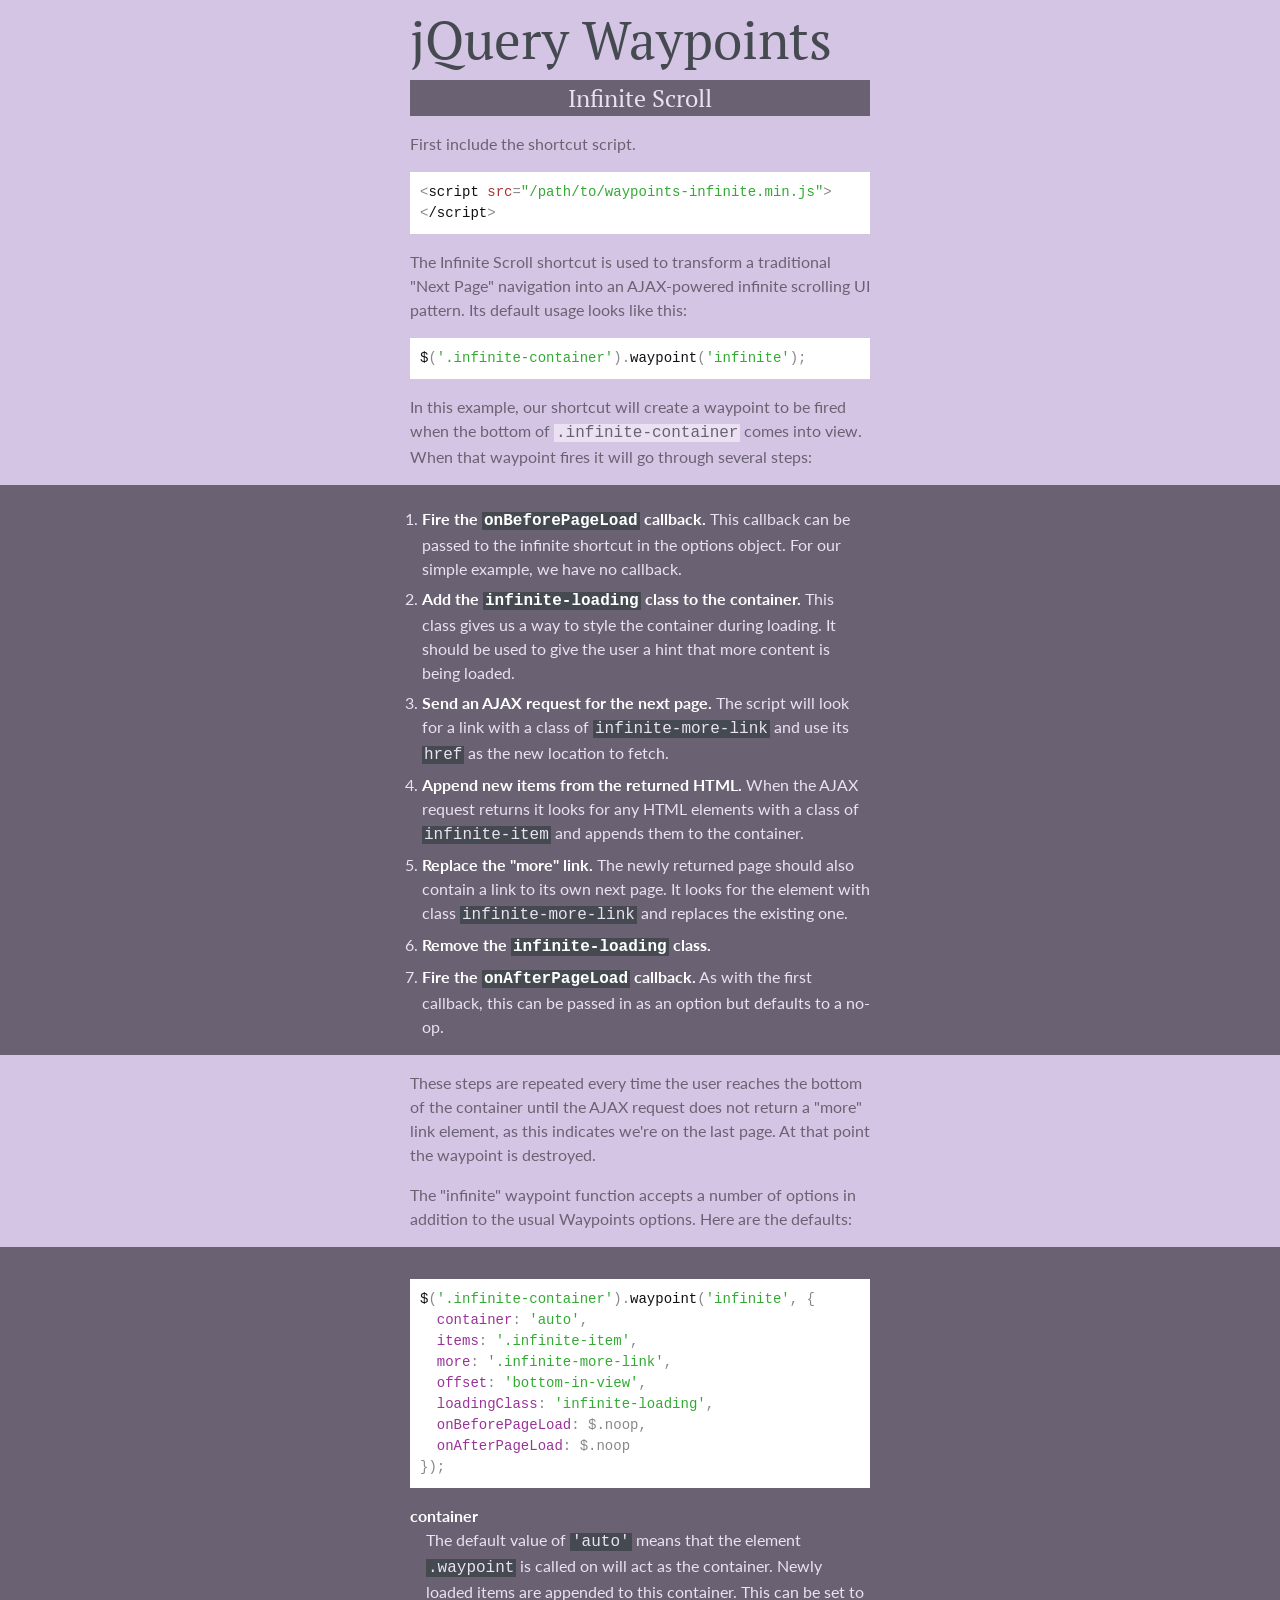
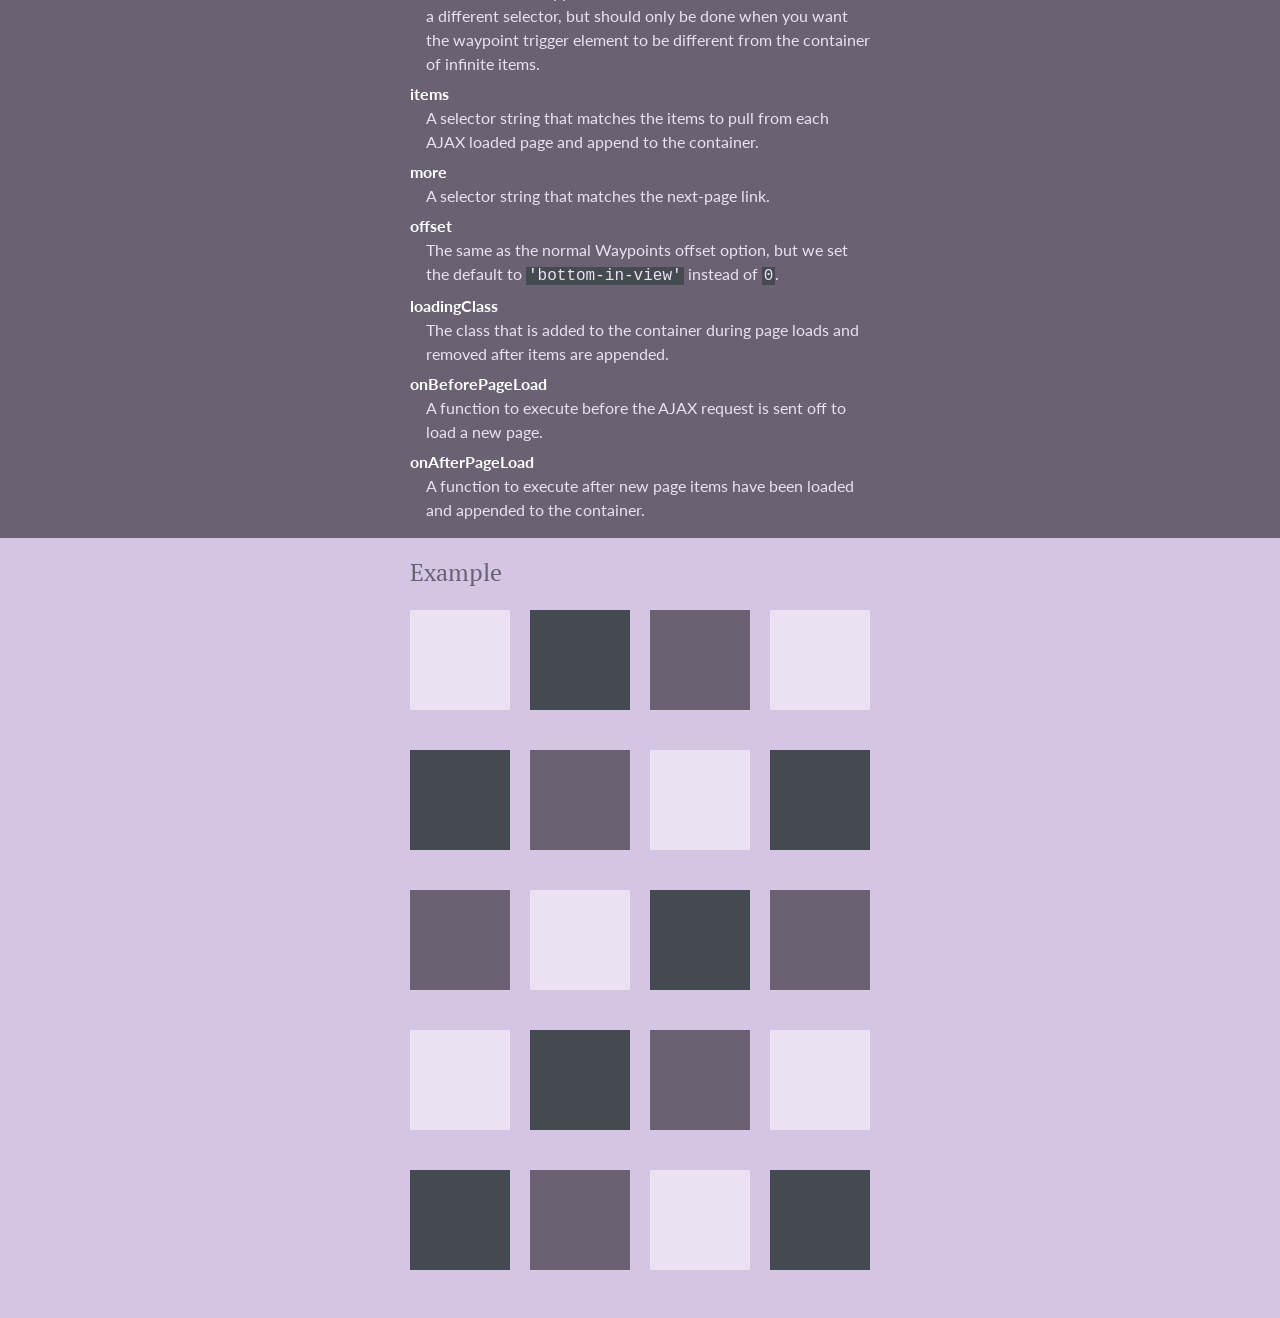
<file: animate/jquery-waypoints/shortcuts/infinite-scroll/index.html>
<!DOCTYPE html>

<html lang="en-US">
<head>
  <meta http-equiv="content-type" content="text/html; charset=UTF-8">
  <title>jQuery Waypoints Infinite Shortcut</title>
  <meta name="description" content="A jQuery Waypoints shortcut extension for easier infinite scrolling">
  <meta name="viewport" content="width=480">

  <link href='http://fonts.googleapis.com/css?family=Ubuntu+Mono|Lato:400,700|PT+Serif:700' rel='stylesheet' type='text/css'>
  <style type="text/css">
    * {
      margin:0;
      padding:0;
    }

    body {
      font-size:16px;
      line-height:1.5;
      color:#6a6272;
      background:#d5c5e5;
      padding-bottom:16px;
      font-family:"Lato", sans-serif;
    }

    .inner {
      width:460px;
      padding:0 10px;
      margin:0 auto;
    }

    h1, h2, h3, h4 {
      font-family:"PT Serif", serif;
      font-weight:normal;
    }

    h1 {
      font-size:53px;
      color:#444a50;
    }

    h2 {
      text-align:center;
      background:#6a6272;
      color:#eae2f2;
      font-size:24px;
    }

    pre {
      white-space:pre-wrap;
      font-size:14px;
      background:#fff;
      padding:10px;
    }

    code {
      font-family:"Ubuntu Mono", monospace;
    }

    p, pre, ul, .example, dl {
      margin-top:16px;
    }

    h3 {
      font-size:24px;
    }

    ol {
      margin-left:12px;
    }

    li {
      margin-top:6px;
    }

    .steps {
      background:#6a6272;
      color:#eae2f2;
      padding:16px 0;
      margin-top:16px;
    }

    .options {
      background:#6a6272;
      color:#eae2f2;
      padding:16px 0;
      margin-top:16px;
    }

    dt {
      font-weight:bold;
      color:#fff;
      margin-top:6px;
    }

    dd {
      margin-left:16px;
    }

    .fn {
      color:#111;
    }
    .kw {
      color:#a33;
    }
    .str {
      color:#3a3;
    }
    .cm {
      color:#33a;
    }
    .key {
      color:#939;
    }

    p code, li code, dl code {
      padding:0 2px;
      background:#eae2f2;
    }

    .steps li code, .options dl code {
      background:#444a50;
    }

    .options strong, .steps strong {
      color:#fff;
    }

    pre code {
      color:#888;
    }

    .infinite-container {
      width:480px;
      margin-left:-20px;
      overflow:hidden;
      position:relative;
    }

    .infinite-container.infinite-loading:after {
      content:"Loading...";
      height:30px;
      line-height:30px;
      position:absolute;
      left:0;
      right:0;
      bottom:0;
      text-align:center;
      background:#6a6272;
      color:#eae2f2;
    }

    .infinite-item {
      float:left;
      width:100px;
      height:100px;
      background:#444a50;
      margin:20px 0 20px 20px;
    }
    .infinite-item:nth-child(3n) {
      background:#6a6272;
    }
    .infinite-item:nth-child(3n+1) {
      background:#eae2f2;
    }

    .infinite-more-link {
      visibility:hidden;
    }
  </style>
</head>
<body>

<div class="header inner">
  <h1>jQuery Waypoints</h1>
  <h2 class="my-sticky-element">Infinite Scroll</h2>
</div>

<div class="inner">
  <p>First include the shortcut script.</p>

  <pre><code>&lt;<span class="fn">script</span> <span class="kw">src</span>=<span class="str">"/path/to/waypoints-infinite.min.js"</span>&gt;&lt;<span class="fn">/script</span>&gt;</code></pre>

  <p>The Infinite Scroll shortcut is used to transform a traditional "Next Page" navigation into an AJAX-powered infinite scrolling UI pattern. Its default usage looks like this:</p>

  <pre><code><span class="fn">$</span>(<span class="str">'.infinite-container'</span>).<span class="fn">waypoint</span>(<span class="str">'infinite'</span>);</code></pre>

  <p>In this example, our shortcut will create a waypoint to be fired when the bottom of <code>.infinite-container</code> comes into view. When that waypoint fires it will go through several steps:</p>
</div>

<div class="steps">
  <div class="inner">
    <ol>
      <li><strong>Fire the <code>onBeforePageLoad</code> callback.</strong> This callback can be passed to the infinite shortcut in the options object. For our simple example, we have no callback.</li>
      <li><strong>Add the <code>infinite-loading</code> class to the container.</strong> This class gives us a way to style the container during loading. It should be used to give the user a hint that more content is being loaded.</li>
      <li><strong>Send an AJAX request for the next page.</strong> The script will look for a link with a class of <code>infinite-more-link</code> and use its <code>href</code> as the new location to fetch.</li>
      <li><strong>Append new items from the returned HTML.</strong> When the AJAX request returns it looks for any HTML elements with a class of <code>infinite-item</code> and appends them to the container.</li>
      <li><strong>Replace the "more" link.</strong> The newly returned page should also contain a link to its own next page. It looks for the element with class <code>infinite-more-link</code> and replaces the existing one.</li>
      <li><strong>Remove the <code>infinite-loading</code> class.</strong></li>
      <li><strong>Fire the <code>onAfterPageLoad</code> callback.</strong> As with the first callback, this can be passed in as an option but defaults to a no-op.</li>
    </ol>
  </div>
</div>

<div class="inner">
  <p>These steps are repeated every time the user reaches the bottom of the container until the AJAX request does not return a "more" link element, as this indicates we're on the last page. At that point the waypoint is destroyed.</p>

  <p>The "infinite" waypoint function accepts a number of options in addition to the usual Waypoints options. Here are the defaults:</p>
</div>

<div class="options">
  <div class="inner">
    <pre><code><span class="fn">$</span>(<span class="str">'.infinite-container'</span>).<span class="fn">waypoint</span>(<span class="str">'infinite'</span>, {
  <span class="key">container</span>: <span class="str">'auto'</span>,
  <span class="key">items</span>: <span class="str">'.infinite-item'</span>,
  <span class="key">more</span>: <span class="str">'.infinite-more-link'</span>,
  <span class="key">offset</span>: <span class="str">'bottom-in-view'</span>,
  <span class="key">loadingClass</span>: <span class="str">'infinite-loading'</span>,
  <span class="key">onBeforePageLoad</span>: $.noop,
  <span class="key">onAfterPageLoad</span>: $.noop
});</code></pre>

    <dl>
      <dt>container</dt>
      <dd>The default value of <code>'auto'</code> means that the element <code>.waypoint</code> is called on will act as the container. Newly loaded items are appended to this container. This can be set to a different selector, but should only be done when you want the waypoint trigger element to be different from the container of infinite items.</dd>
      <dt>items</dt>
      <dd>A selector string that matches the items to pull from each AJAX loaded page and append to the container.</dd>
      <dt>more</dt>
      <dd>A selector string that matches the next-page link.</dd>
      <dt>offset</dt>
      <dd>The same as the normal Waypoints offset option, but we set the default to <code>'bottom-in-view'</code> instead of <code>0</code>.</dd>
      <dt>loadingClass</dt>
      <dd>The class that is added to the container during page loads and removed after items are appended.</dd>
      <dt>onBeforePageLoad</dt>
      <dd>A function to execute before the AJAX request is sent off to load a new page.</dd>
      <dt>onAfterPageLoad</dt>
      <dd>A function to execute after new page items have been loaded and appended to the container.</dd>
    </dl>
  </div>
</div>

<div class="inner example">
  <h3>Example</h3>
  <div class="infinite-container">
    <div class="infinite-item"></div>
    <div class="infinite-item"></div>
    <div class="infinite-item"></div>
    <div class="infinite-item"></div>
    <div class="infinite-item"></div>
    <div class="infinite-item"></div>
    <div class="infinite-item"></div>
    <div class="infinite-item"></div>
    <div class="infinite-item"></div>
    <div class="infinite-item"></div>
  </div>

  <a href="." class="infinite-more-link">More</a>
</div>

<script src="http://ajax.googleapis.com/ajax/libs/jquery/1.8/jquery.min.js"></script>
<script src="../../waypoints.js"></script>
<script src="waypoints-infinite.js"></script>

<script type="text/javascript">
$(document).ready(function() {
  $('.infinite-container').waypoint('infinite');
});
</script>

</body>
</html>
</file>
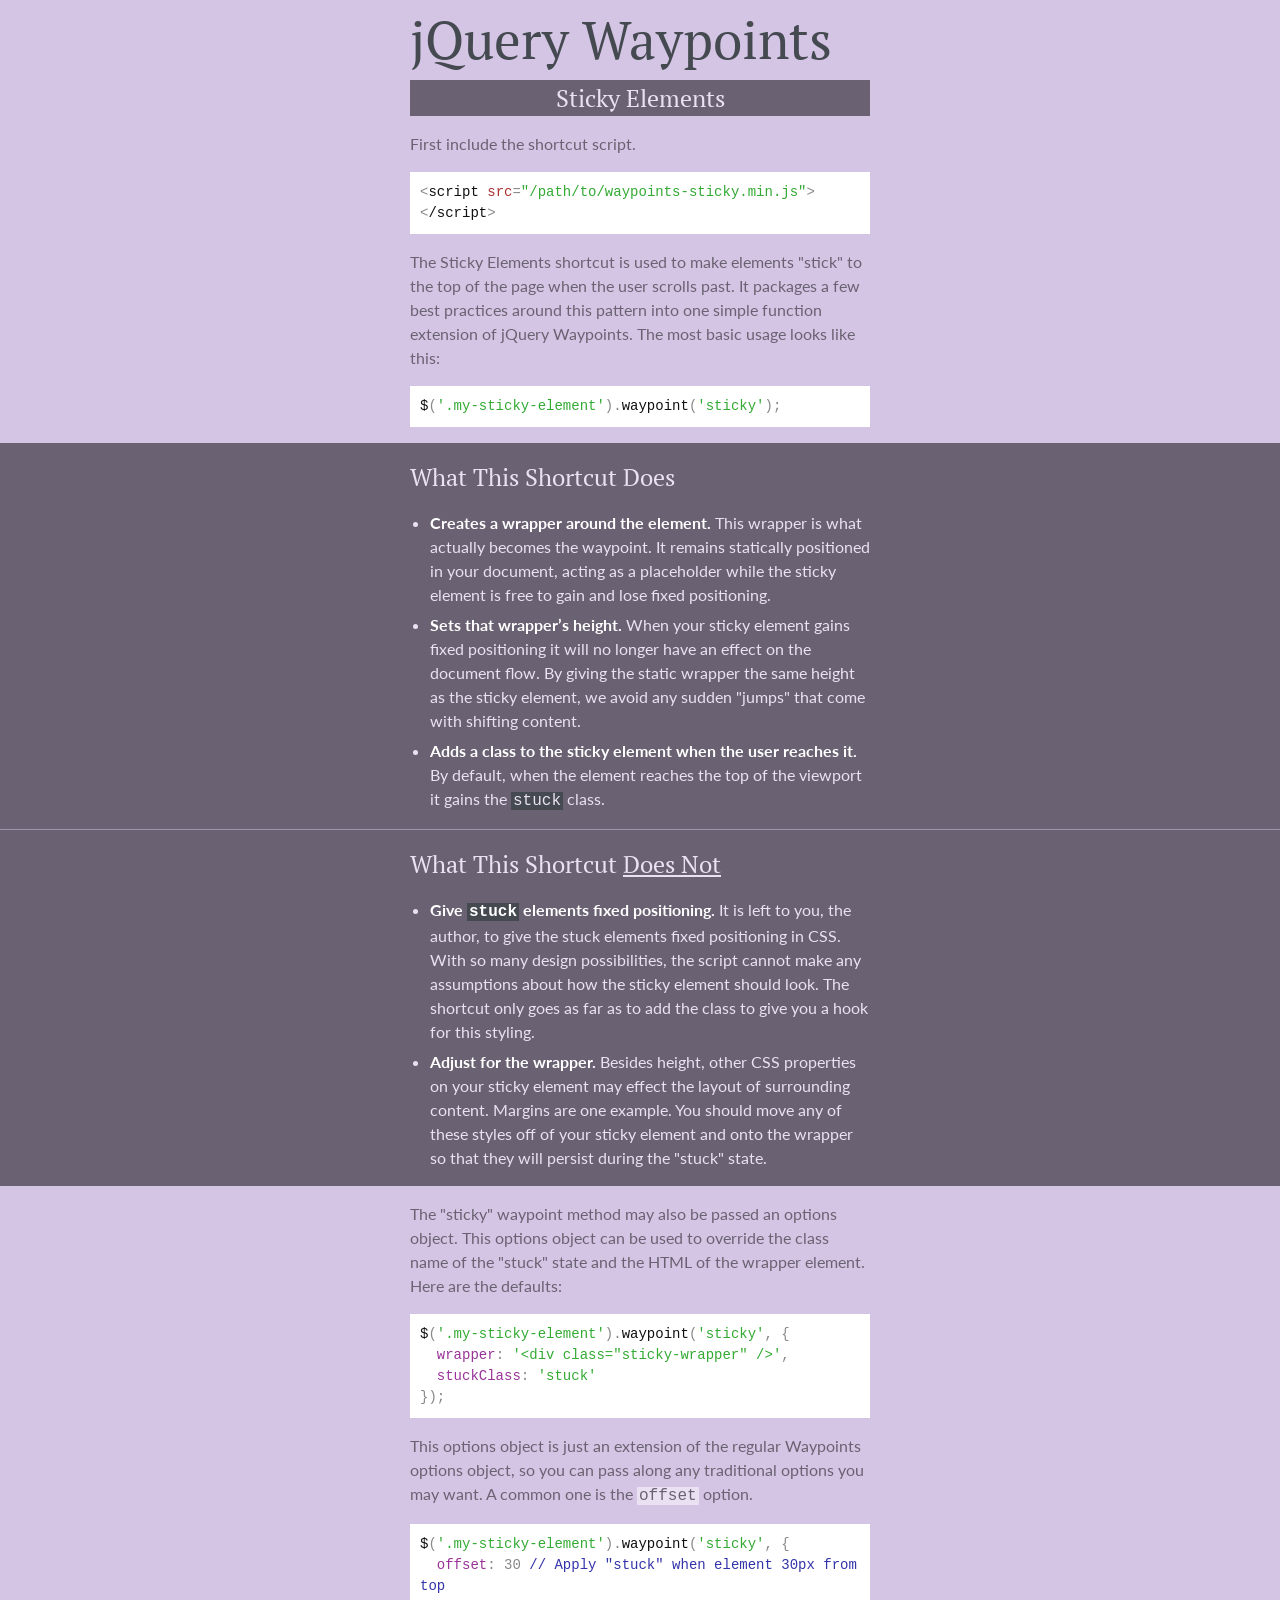
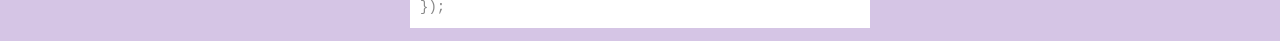
<file: animate/jquery-waypoints/shortcuts/sticky-elements/index.html>
<!DOCTYPE html>

<html lang="en-US">
<head>
	<meta http-equiv="content-type" content="text/html; charset=UTF-8">
	<title>jQuery Waypoints Sticky Shortcut</title>
	<meta name="description" content="A jQuery Waypoints shortcut extension for easier sticky elements">
	<meta name="viewport" content="width=480">

	<link href='http://fonts.googleapis.com/css?family=Ubuntu+Mono|Lato:400,700|PT+Serif:700' rel='stylesheet' type='text/css'>
	<style type="text/css">
		* {
			margin:0;
			padding:0;
		}

		body {
			font-size:16px;
      line-height:1.5;
      color:#6a6272;
      background:#d5c5e5;
      padding-bottom:16px;
      font-family:"Lato", sans-serif;
		}

		.inner {
			width:460px;
			padding:0 10px;
			margin:0 auto;
		}

		h1, h2, h3, h4 {
      font-family:"PT Serif", serif;
      font-weight:normal;
    }

		h1 {
			font-size:53px;
      color:#444a50;
		}

		h2.my-sticky-element {
			text-align:center;
			background:#6a6272;
      color:#eae2f2;
			width:460px;
			margin:0 auto;
			font-size:24px;
		}

		.my-sticky-element.stuck {
			position:fixed;
			top:0;
			box-shadow:0 2px 4px rgba(0, 0, 0, .3);
		}

		pre {
      white-space:pre-wrap;
      font-size:14px;
      background:#fff;
      padding:10px;
    }

    code {
      font-family:"Ubuntu Mono", monospace;
    }

		p, pre, ul {
			margin-top:16px;
		}

		h3 {
			font-size:24px;
		}

		ul {
			margin-left:20px;
		}

		li {
			margin-top:6px;
		}

		strong {
			color:#fff;
		}

		.does {
			background:#6a6272;
      color:#eae2f2;
			padding:16px 0;
			margin-top:16px;
		}

		.does-not {
			background:#6a6272;
      color:#eae2f2;
			padding:16px 0;
			border-top:1px solid #9f93ab;
		}

		.does-not h3 em {
			font-style:normal;
			text-decoration:underline;
		}

		.fn {
      color:#111;
    }
    .kw {
      color:#a33;
    }
    .str {
      color:#3a3;
    }
    .cm {
      color:#33a;
    }
    .key {
      color:#939;
    }

    pre code {
    	color:#888;
    }

    p code, li code {
    	padding:0 2px;
    }
    p code {
    	background:#eae2f2;
    }
    li code {
    	background:#444a50;
    }
	</style>
</head>
<body>

<div class="header inner">
	<h1>jQuery Waypoints</h1>
	<h2 class="my-sticky-element">Sticky Elements</h2>
</div>

<div class="inner">
	<p>First include the shortcut script.</p>

	<pre><code>&lt;<span class="fn">script</span> <span class="kw">src</span>=<span class="str">"/path/to/waypoints-sticky.min.js"</span>&gt;&lt;<span class="fn">/script</span>&gt;</code></pre>

	<p>The Sticky Elements shortcut is used to make elements "stick" to the top of the page when the user scrolls past. It packages a few best practices around this pattern into one simple function extension of jQuery Waypoints. The most basic usage looks like this:</p>

	<pre><code><span class="fn">$</span>(<span class="str">'.my-sticky-element'</span>).<span class="fn">waypoint</span>(<span class="str">'sticky'</span>);</code></pre>
</div>

<div class="does">
	<div class="inner">
		<h3>What This Shortcut Does</h3>

		<ul>
			<li><strong>Creates a wrapper around the element.</strong> This wrapper is what actually becomes the waypoint. It remains statically positioned in your document, acting as a placeholder while the sticky element is free to gain and lose fixed positioning.</li>
			<li><strong>Sets that wrapper&rsquo;s height.</strong> When your sticky element gains fixed positioning it will no longer have an effect on the document flow. By giving the static wrapper the same height as the sticky element, we avoid any sudden "jumps" that come with shifting content.</li>
			<li><strong>Adds a class to the sticky element when the user reaches it.</strong> By default, when the element reaches the top of the viewport it gains the <code>stuck</code> class.</li>
		</ul>
	</div>
</div>

<div class="does-not">
	<div class="inner">
		<h3>What This Shortcut <em>Does Not</em></h3>

		<ul>
			<li><strong>Give <code>stuck</code> elements fixed positioning.</strong> It is left to you, the author, to give the stuck elements fixed positioning in CSS. With so many design possibilities, the script cannot make any assumptions about how the sticky element should look. The shortcut only goes as far as to add the class to give you a hook for this styling.</li>
			<li><strong>Adjust for the wrapper.</strong> Besides height, other CSS properties on your sticky element may effect the layout of surrounding content. Margins are one example. You should move any of these styles off of your sticky element and onto the wrapper so that they will persist during the "stuck" state.</li>
		</ul>
	</div>
</div>

<div class="inner">
	<p>The "sticky" waypoint method may also be passed an options object. This options object can be used to override the class name of the "stuck" state and the HTML of the wrapper element. Here are the defaults:</p>

	<pre><code><span class="fn">$</span>(<span class="str">'.my-sticky-element'</span>).<span class="fn">waypoint</span>(<span class="str">'sticky'</span>, {
  <span class="key">wrapper</span>: <span class="str">'&lt;div class="sticky-wrapper" /&gt;'</span>,
  <span class="key">stuckClass</span>: <span class="str">'stuck'</span>
});</code></pre>

	<p>This options object is just an extension of the regular Waypoints options object, so you can pass along any traditional options you may want. A common one is the <code>offset</code> option.</p>

	<pre><code><span class="fn">$</span>(<span class="str">'.my-sticky-element'</span>).<span class="fn">waypoint</span>(<span class="str">'sticky'</span>, {
  <span class="key">offset</span>: 30 <span class="cm">// Apply "stuck" when element 30px from top</span>
});</code></pre>
</div>

<script src="http://ajax.googleapis.com/ajax/libs/jquery/1.8/jquery.min.js"></script>
<script src="../../waypoints.js"></script>
<script src="waypoints-sticky.js"></script>

<script type="text/javascript">
$(document).ready(function() {
	$('.my-sticky-element').waypoint('sticky');
});
</script>

</body>
</html>
</file>
